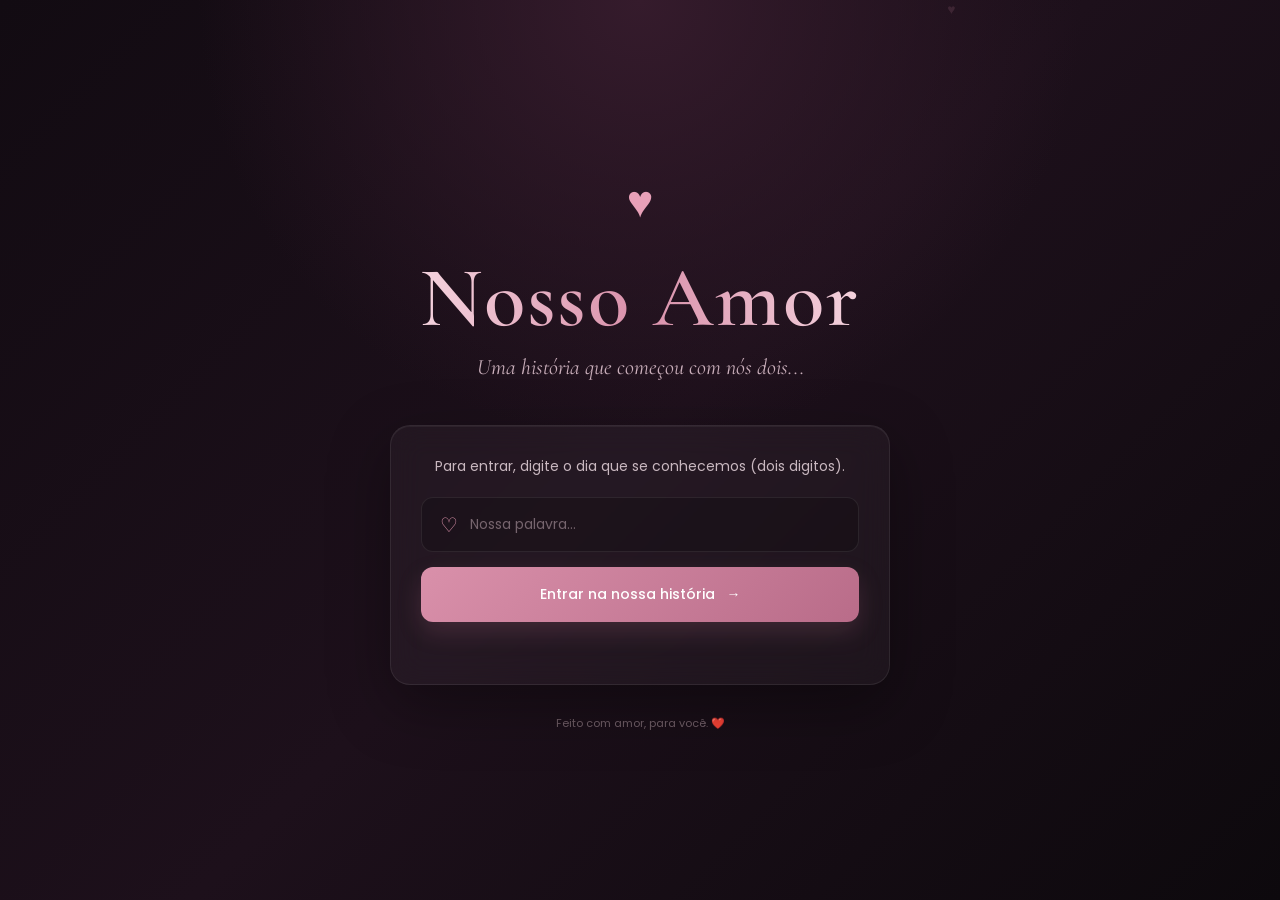
<file: index.html>
<!DOCTYPE html>
<html lang="pt-BR">
<head>
    <meta charset="UTF-8">
    <meta name="viewport" content="width=device-width, initial-scale=1.0">
    <title>Nosso Amor ❤️</title>
    <link rel="stylesheet" href="index.css">
</head>
<body>
    <div class="hearts"></div>
    <main class="container">
        <div class="heart-icon">♥</div>
        <h1>Nosso Amor</h1>
        <p class="subtitle">
            Uma história que começou com nós dois...
        </p>
        <div class="login-box">
            <p class="login-text">
                Para entrar, digite o dia que se conhecemos (dois digitos).
            </p>
            <div class="input-container">
                <span>♡</span>
                <input type="password" id="password" placeholder="Nossa palavra..." autocomplete="off">
            </div>
            <button id="enterButton">
                Entrar na nossa história
                <span>→</span>
            </button>
            <p id="errorMessage" class="error-message"></p>
        </div>
        <p class="footer">
            Feito com amor, para você. ❤️
        </p>
    </main>
    <script src="index.js"></script>
</body>
</html>
</file>
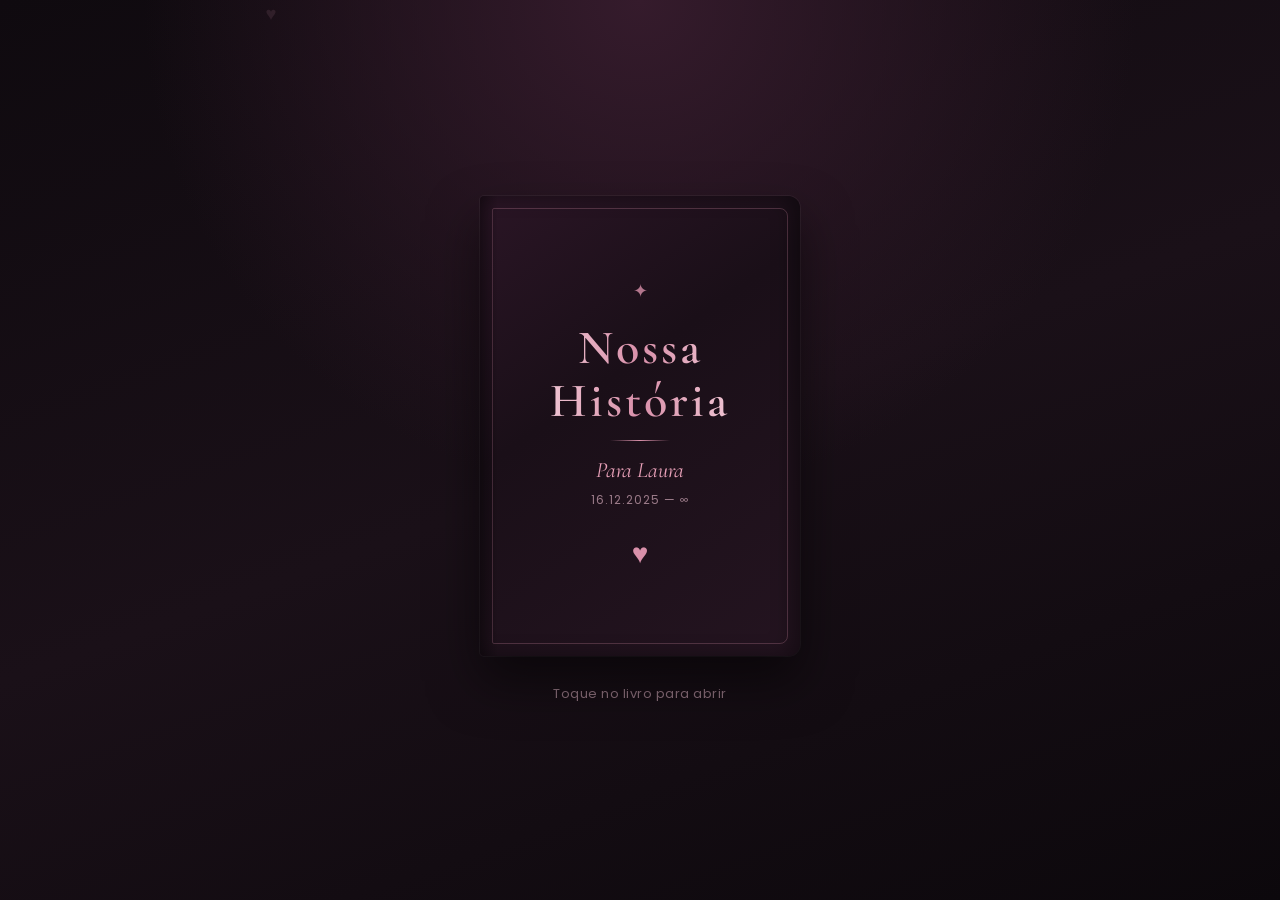
<file: historia.html>
<!DOCTYPE html>
<html lang="pt-BR">

<head>
    <meta charset="UTF-8">
    <meta name="viewport" content="width=device-width, initial-scale=1.0">
    <title>Nossa História ❤️</title>
    <link rel="stylesheet" href="historia.css">
</head>

<body>
    <div class="hearts"></div>

    <div id="coverScreen" class="cover-screen">
        <div class="book-cover" id="bookCover">
            <div class="cover-front">
                <div class="cover-content">
                    <div class="cover-ornament">✦</div>
                    <h1 class="cover-title">Nossa História</h1>
                    <div class="cover-line"></div>
                    <p class="cover-subtitle">Para Laura</p>
                    <p class="cover-date">16.12.2025 — ∞</p>
                    <div class="cover-heart">♥</div>
                </div>
            </div>
        </div>
        <p class="tap-hint">Toque no livro para abrir</p>
    </div>

    <div id="bookScreen" class="book-screen hidden">
        <div class="book-wrapper">
            <div class="book" id="book">
            </div>
        </div>

        <div class="controls">
            <button id="prevBtn" class="nav-btn" disabled>
                <span>←</span> Anterior
            </button>
            <span id="pageIndicator" class="page-indicator">1 / 1</span>
            <button id="nextBtn" class="nav-btn">
                Próxima <span>→</span>
            </button>
        </div>

        <div id="endOptions" class="end-options hidden">
            <p class="end-text">Fim do capítulo... por enquanto ❤️</p>
            <div class="end-buttons">
                <button id="rereadBtn" class="end-btn">Ler novamente</button>
                <button id="galleryBtn" class="end-btn">Ir para a galeria</button>
                <button id="backLoginBtn" class="end-btn secondary">Voltar ao início</button>
            </div>
        </div>
    </div>

    <script src="historia.js"></script>
</body>

</html>
</file>
<file: index.css>
@import url('https://fonts.googleapis.com/css2?family=Cormorant+Garamond:wght@400;500;600;700&family=Poppins:wght@300;400;500&display=swap');

* {
    margin: 0;
    padding: 0;
    box-sizing: border-box;
}

body {
    min-height: 100vh;
    display: flex;
    align-items: center;
    justify-content: center;
    background:
        radial-gradient(circle at top, #351b2c 0%, transparent 40%),
        linear-gradient(135deg, #120b12, #1d101b, #0d090d);

    color: #fff;
    font-family: 'Poppins', sans-serif;
    overflow: hidden;
}

.container {
    width: 90%;
    max-width: 500px;
    text-align: center;
    position: relative;
    z-index: 2;
}

.heart-icon {
    font-size: 45px;
    color: #e8a0b8;
    margin-bottom: 10px;
    animation: heartbeat 2s infinite;
}

h1 {
    font-family: 'Cormorant Garamond', serif;
    font-size: clamp(55px, 10vw, 85px);
    font-weight: 600;
    letter-spacing: 2px;
    background: linear-gradient(90deg,
            #f8dce5,
            #d990aa,
            #f8dce5);

    -webkit-background-clip: text;
    background-clip: text;
    color: transparent;
    margin-bottom: 5px;
}

.subtitle {
    color: #c9aeba;
    font-family: 'Cormorant Garamond', serif;
    font-size: 22px;
    font-style: italic;
    margin-bottom: 45px;
}

.login-box {
    padding: 30px;
    border: 1px solid rgba(255, 255, 255, 0.08);
    background: rgba(255, 255, 255, 0.035);
    backdrop-filter: blur(15px);
    border-radius: 20px;
    box-shadow:
        0 20px 60px rgba(0, 0, 0, 0.35),
        inset 0 1px rgba(255, 255, 255, 0.05);
}

.login-text {
    font-size: 14px;

    color: #c9b8c0;
    margin-bottom: 20px;
}

.input-container {
    height: 55px;
    display: flex;
    align-items: center;
    padding: 0 18px;
    border-radius: 12px;
    background: rgba(0, 0, 0, 0.2);
    border: 1px solid rgba(255, 255, 255, 0.08);
    transition: 0.3s;
}

.input-container:focus-within {
    border-color: #d990aa;
    box-shadow: 0 0 20px rgba(217, 144, 170, 0.12);
}

.input-container span {
    color: #d990aa;
    font-size: 20px;
    margin-right: 12px;
}

input {
    width: 100%;
    border: none;
    outline: none;
    background: transparent;
    color: white;
    font-family: 'Poppins', sans-serif;
    font-size: 14px;
}

input::placeholder {
    color: #76656e;
}

button {
    width: 100%;
    height: 55px;
    margin-top: 15px;
    border: none;
    border-radius: 12px;
    cursor: pointer;
    background: linear-gradient(135deg,
            #d990aa,
            #b96c89);
    color: white;
    font-family: 'Poppins', sans-serif;
    font-size: 14px;
    font-weight: 500;
    transition: 0.3s;
    box-shadow: 0 10px 25px rgba(185, 108, 137, 0.2);
}

button span {
    margin-left: 8px;
    transition: 0.3s;
}

button:hover {
    transform: translateY(-2px);
    box-shadow: 0 15px 30px rgba(185, 108, 137, 0.3);
}

button:hover span {
    margin-left: 14px;
}

.error-message {
    min-height: 20px;
    margin-top: 12px;
    font-size: 12px;
    color: #e99aaa;
}

.footer {
    margin-top: 30px;
    color: #6f5d66;
    font-size: 11px;
}

.hearts {
    position: absolute;
    inset: 0;
    pointer-events: none;
    z-index: 1;
}

.floating-heart {
    position: absolute;
    color: rgba(217, 144, 170, 0.15);
    font-size: 15px;
    animation: float 8s linear infinite;
}

@keyframes heartbeat {
    0%,
    100% {
        transform: scale(1);
    }
    50% {
        transform: scale(1.12);
    }

}

@keyframes float {
    from {
        transform: translateY(110vh) rotate(0deg);
        opacity: 0;
    }
    15% {
        opacity: 1;
    }
    85% {
        opacity: 1;
    }
    to {
        transform: translateY(-10vh) rotate(360deg);
        opacity: 0;
    }

}

@media (max-width: 600px) {
    .container {
        width: 88%;
    }
    .login-box {
        padding: 25px 20px;
    }
    .subtitle {
        font-size: 19px;
    }

}
</file>
<file: historia.css>
@import url('https://fonts.googleapis.com/css2?family=Cormorant+Garamond:ital,wght@0,400;0,500;0,600;0,700;1,400;1,500&family=Poppins:wght@300;400;500&display=swap');

* {
    margin: 0;
    padding: 0;
    box-sizing: border-box;
}

body {
    min-height: 100vh;
    background:
        radial-gradient(circle at top, #351b2c 0%, transparent 45%),
        linear-gradient(160deg, #0f0a0f, #1a1018, #0c080c);
    color: #fff;
    font-family: 'Poppins', sans-serif;
    overflow-x: hidden;
    display: flex;
    flex-direction: column;
    align-items: center;
    justify-content: center;
}

.hearts {
    position: fixed;
    inset: 0;
    pointer-events: none;
    z-index: 0;
}

.floating-heart {
    position: absolute;
    color: rgba(217, 144, 170, 0.12);
    font-size: 14px;
    animation: float 9s linear infinite;
}

@keyframes float {
    from {
        transform: translateY(110vh) rotate(0deg);
        opacity: 0;
    }
    15% { opacity: 1; }
    85% { opacity: 1; }
    to {
        transform: translateY(-10vh) rotate(360deg);
        opacity: 0;
    }
}

.hidden {
    display: none !important;
}

.cover-screen {
    display: flex;
    flex-direction: column;
    align-items: center;
    justify-content: center;
    min-height: 100vh;
    width: 100%;
    z-index: 2;
    padding: 20px;
}

.book-cover {
    width: 320px;
    height: 460px;
    perspective: 1200px;
    cursor: pointer;
    transition: transform 0.4s ease;
    position: relative;
}

.book-cover:hover {
    transform: scale(1.03) translateY(-8px);
}

.cover-front {
    width: 100%;
    height: 100%;
    background: linear-gradient(145deg, #2a1525, #1a0f18 40%, #241420);
    border-radius: 4px 12px 12px 4px;
    box-shadow:
        0 25px 50px rgba(0, 0, 0, 0.5),
        0 0 0 1px rgba(255, 255, 255, 0.05),
        inset -8px 0 20px rgba(0, 0, 0, 0.4);
    display: flex;
    align-items: center;
    justify-content: center;
    position: relative;
    overflow: hidden;
}

.cover-front::before {
    content: '';
    position: absolute;
    inset: 12px;
    border: 1px solid rgba(217, 144, 170, 0.25);
    border-radius: 2px 8px 8px 2px;
    pointer-events: none;
}

.cover-front::after {
    content: '';
    position: absolute;
    top: 0;
    left: 0;
    width: 18px;
    height: 100%;
    background: linear-gradient(90deg, rgba(0,0,0,0.35), transparent);
    border-radius: 4px 0 0 4px;
}

.cover-content {
    text-align: center;
    padding: 30px 25px;
    z-index: 1;
}

.cover-ornament {
    color: #d990aa;
    font-size: 18px;
    margin-bottom: 18px;
    opacity: 0.8;
}

.cover-title {
    font-family: 'Cormorant Garamond', serif;
    font-size: 48px;
    font-weight: 600;
    letter-spacing: 3px;
    background: linear-gradient(90deg, #f8dce5, #d990aa, #f8dce5);
    -webkit-background-clip: text;
    background-clip: text;
    color: transparent;
    margin-bottom: 12px;
    line-height: 1.1;
}

.cover-line {
    width: 60px;
    height: 1px;
    background: linear-gradient(90deg, transparent, #d990aa, transparent);
    margin: 0 auto 16px;
}

.cover-subtitle {
    font-family: 'Cormorant Garamond', serif;
    font-size: 22px;
    font-style: italic;
    color: #e8a0b8;
    margin-bottom: 8px;
}

.cover-date {
    font-size: 12px;
    color: #9a7a88;
    letter-spacing: 1px;
    margin-bottom: 24px;
}

.cover-heart {
    font-size: 28px;
    color: #d990aa;
    animation: heartbeat 2.2s infinite;
}

@keyframes heartbeat {
    0%, 100% { transform: scale(1); }
    50% { transform: scale(1.15); }
}

.tap-hint {
    margin-top: 28px;
    font-size: 13px;
    color: #8a6e7a;
    letter-spacing: 0.5px;
    animation: pulse 2s infinite;
}

@keyframes pulse {
    0%, 100% { opacity: 0.5; }
    50% { opacity: 1; }
}

.book-screen {
    width: 100%;
    min-height: 100vh;
    display: flex;
    flex-direction: column;
    align-items: center;
    justify-content: center;
    padding: 20px 15px 40px;
    z-index: 2;
}

.book-wrapper {
    width: 100%;
    max-width: 720px;
    display: flex;
    justify-content: center;
    perspective: 2000px;
}

.book {
    width: 100%;
    max-width: 400px;
    height: 560px;
    position: relative;
    transform-style: preserve-3d;
}

.page {
    position: absolute;
    width: 100%;
    height: 100%;
    top: 0;
    left: 0;
    background: linear-gradient(160deg, #1f141c, #181014);
    border-radius: 2px 10px 10px 2px;
    box-shadow:
        0 15px 40px rgba(0, 0, 0, 0.45),
        inset 0 0 0 1px rgba(255, 255, 255, 0.04);
    padding: 42px 34px;
    display: flex;
    flex-direction: column;
    overflow: hidden;
    transition: transform 0.7s cubic-bezier(0.645, 0.045, 0.355, 1),
                opacity 0.5s ease,
                visibility 0.5s;
    transform-origin: left center;
    backface-visibility: hidden;
}

.page::before {
    content: '';
    position: absolute;
    top: 0;
    left: 0;
    width: 14px;
    height: 100%;
    background: linear-gradient(90deg, rgba(0,0,0,0.25), transparent);
}

.page.active {
    z-index: 10;
    transform: rotateY(0deg);
    opacity: 1;
    visibility: visible;
}

.page.flipped {
    transform: rotateY(-180deg);
    opacity: 0;
    visibility: hidden;
    z-index: 1;
}

.page.behind {
    z-index: 0;
    opacity: 0;
    visibility: hidden;
}

.page-number {
    position: absolute;
    bottom: 18px;
    right: 22px;
    font-size: 11px;
    color: #7a5f6c;
    font-family: 'Cormorant Garamond', serif;
}

.page-header {
    font-family: 'Cormorant Garamond', serif;
    font-size: 13px;
    letter-spacing: 2px;
    text-transform: uppercase;
    color: #d990aa;
    margin-bottom: 18px;
    opacity: 0.9;
}

.page-title {
    font-family: 'Cormorant Garamond', serif;
    font-size: 28px;
    font-weight: 600;
    color: #f5e0e8;
    margin-bottom: 18px;
    line-height: 1.25;
}

.page-content {
    flex: 1;
    overflow-y: auto;
    font-size: 15.5px;
    line-height: 1.8;
    color: #d4c0c8;
    font-weight: 300;
    padding-right: 6px;
}

.page-content p {
    margin-bottom: 14px;
}

.page-content p:last-child {
    margin-bottom: 0;
}

.page-content .highlight {
    color: #e8a0b8;
    font-style: italic;
    font-family: 'Cormorant Garamond', serif;
    font-size: 16px;
}

.page-content::-webkit-scrollbar {
    width: 3px;
}

.page-content::-webkit-scrollbar-thumb {
    background: rgba(217, 144, 170, 0.3);
    border-radius: 3px;
}

.controls {
    display: flex;
    align-items: center;
    justify-content: center;
    gap: 18px;
    margin-top: 28px;
    z-index: 20;
}

.nav-btn {
    background: rgba(255, 255, 255, 0.06);
    border: 1px solid rgba(255, 255, 255, 0.1);
    color: #e8c4d0;
    padding: 12px 20px;
    border-radius: 30px;
    font-family: 'Poppins', sans-serif;
    font-size: 13px;
    cursor: pointer;
    transition: all 0.3s ease;
    display: flex;
    align-items: center;
    gap: 6px;
}

.nav-btn:hover:not(:disabled) {
    background: rgba(217, 144, 170, 0.15);
    border-color: rgba(217, 144, 170, 0.35);
    color: #fff;
}

.nav-btn:disabled {
    opacity: 0.35;
    cursor: not-allowed;
}

.page-indicator {
    font-family: 'Cormorant Garamond', serif;
    font-size: 15px;
    color: #a88a96;
    min-width: 60px;
    text-align: center;
}

.end-options {
    margin-top: 24px;
    text-align: center;
    animation: fadeIn 0.6s ease;
}

.end-text {
    font-family: 'Cormorant Garamond', serif;
    font-size: 18px;
    color: #c9a8b4;
    margin-bottom: 16px;
    font-style: italic;
}

.end-buttons {
    display: flex;
    gap: 12px;
    justify-content: center;
    flex-wrap: wrap;
}

.end-btn {
    background: linear-gradient(135deg, #d990aa, #b96c89);
    border: none;
    color: white;
    padding: 12px 22px;
    border-radius: 30px;
    font-family: 'Poppins', sans-serif;
    font-size: 13px;
    font-weight: 500;
    cursor: pointer;
    transition: all 0.3s ease;
    box-shadow: 0 8px 20px rgba(185, 108, 137, 0.25);
}

.end-btn:hover {
    transform: translateY(-2px);
    box-shadow: 0 12px 25px rgba(185, 108, 137, 0.35);
}

.end-btn.secondary {
    background: transparent;
    border: 1px solid rgba(217, 144, 170, 0.4);
    color: #e8c4d0;
    box-shadow: none;
}

.end-btn.secondary:hover {
    background: rgba(217, 144, 170, 0.1);
    border-color: #d990aa;
}

@keyframes fadeIn {
    from { opacity: 0; transform: translateY(10px); }
    to { opacity: 1; transform: translateY(0); }
}

@media (max-width: 480px) {
    .book-cover {
        width: 260px;
        height: 380px;
    }

    .cover-title {
        font-size: 36px;
    }

    .book {
        max-width: 320px;
        height: 480px;
    }

    .page {
        padding: 32px 24px;
    }

    .page-title {
        font-size: 24px;
    }

    .page-content {
        font-size: 14.5px;
    }

    .controls {
        gap: 12px;
    }

    .nav-btn {
        padding: 10px 14px;
        font-size: 12px;
    }
}

@media (min-width: 700px) {
    .book {
        max-width: 440px;
        height: 600px;
    }

    .page {
        padding: 48px 40px;
    }

    .page-title {
        font-size: 30px;
    }

    .page-content {
        font-size: 16px;
    }
}
</file>
